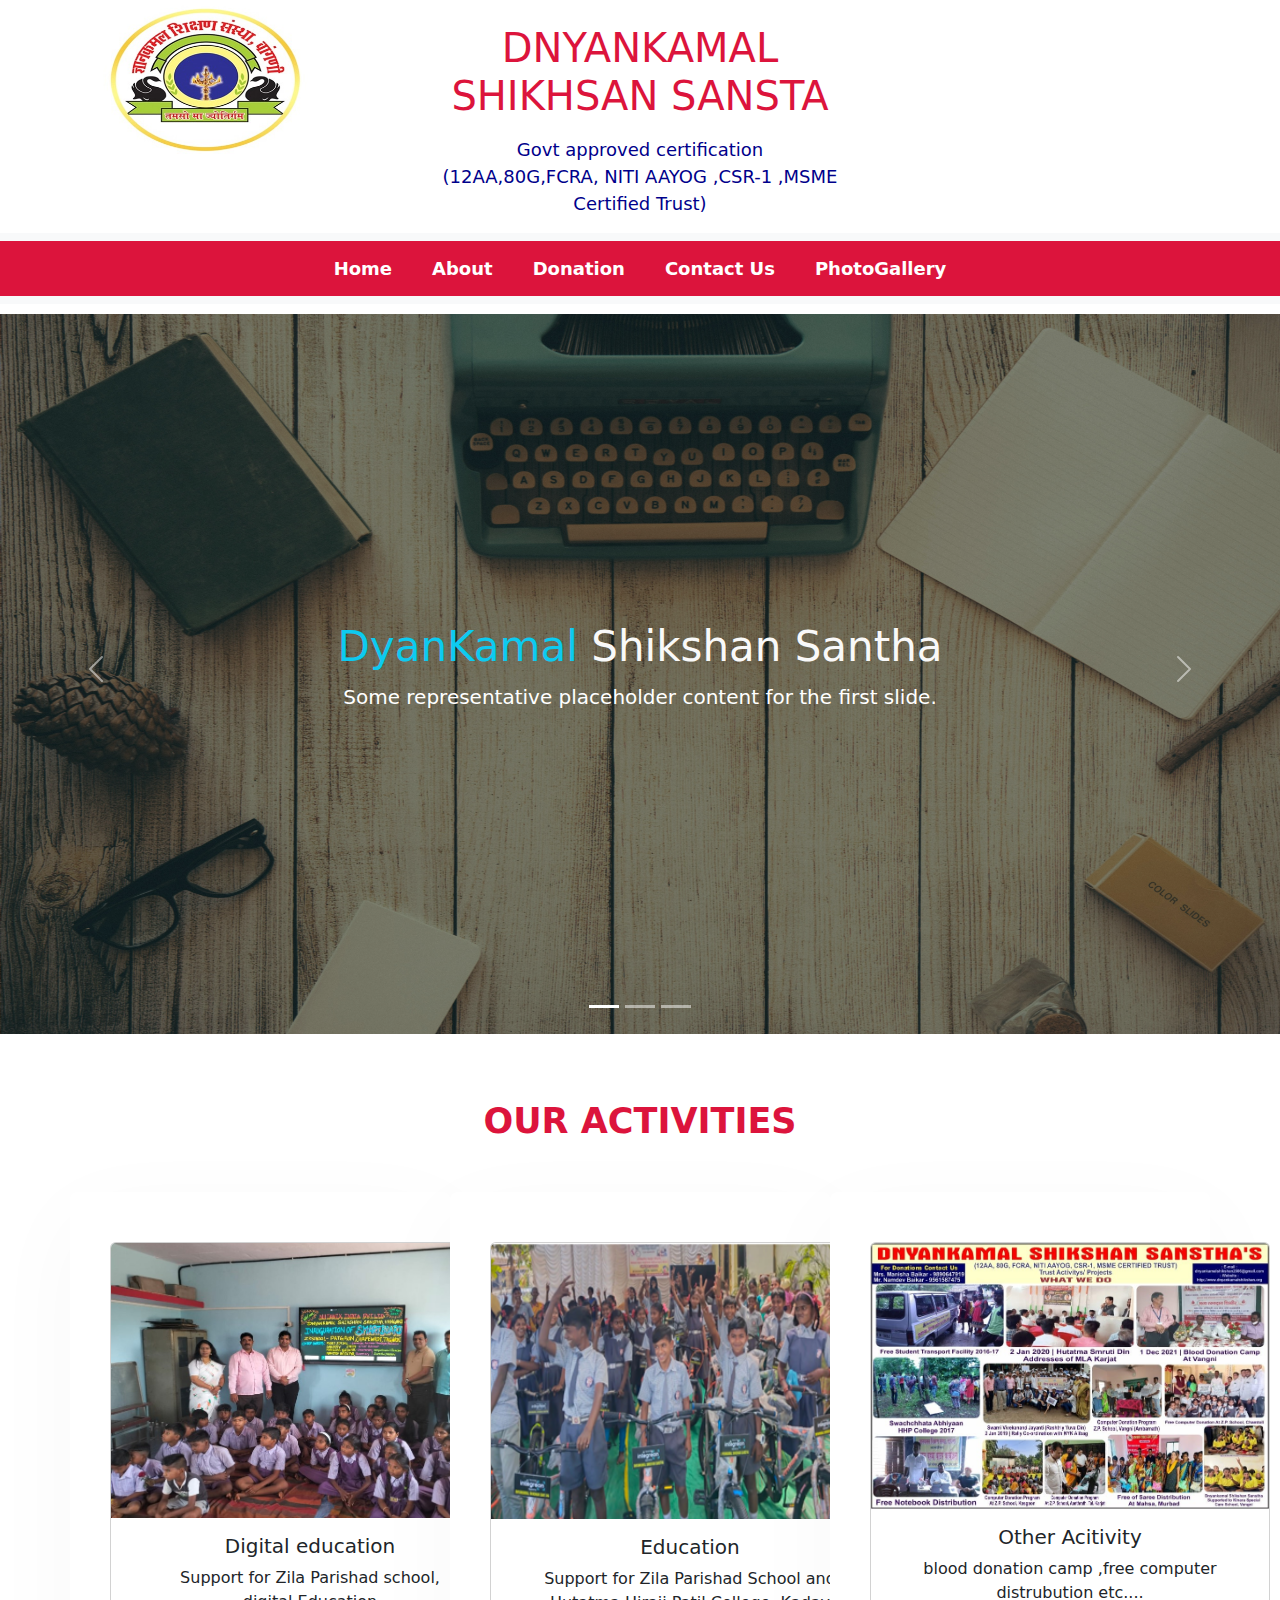
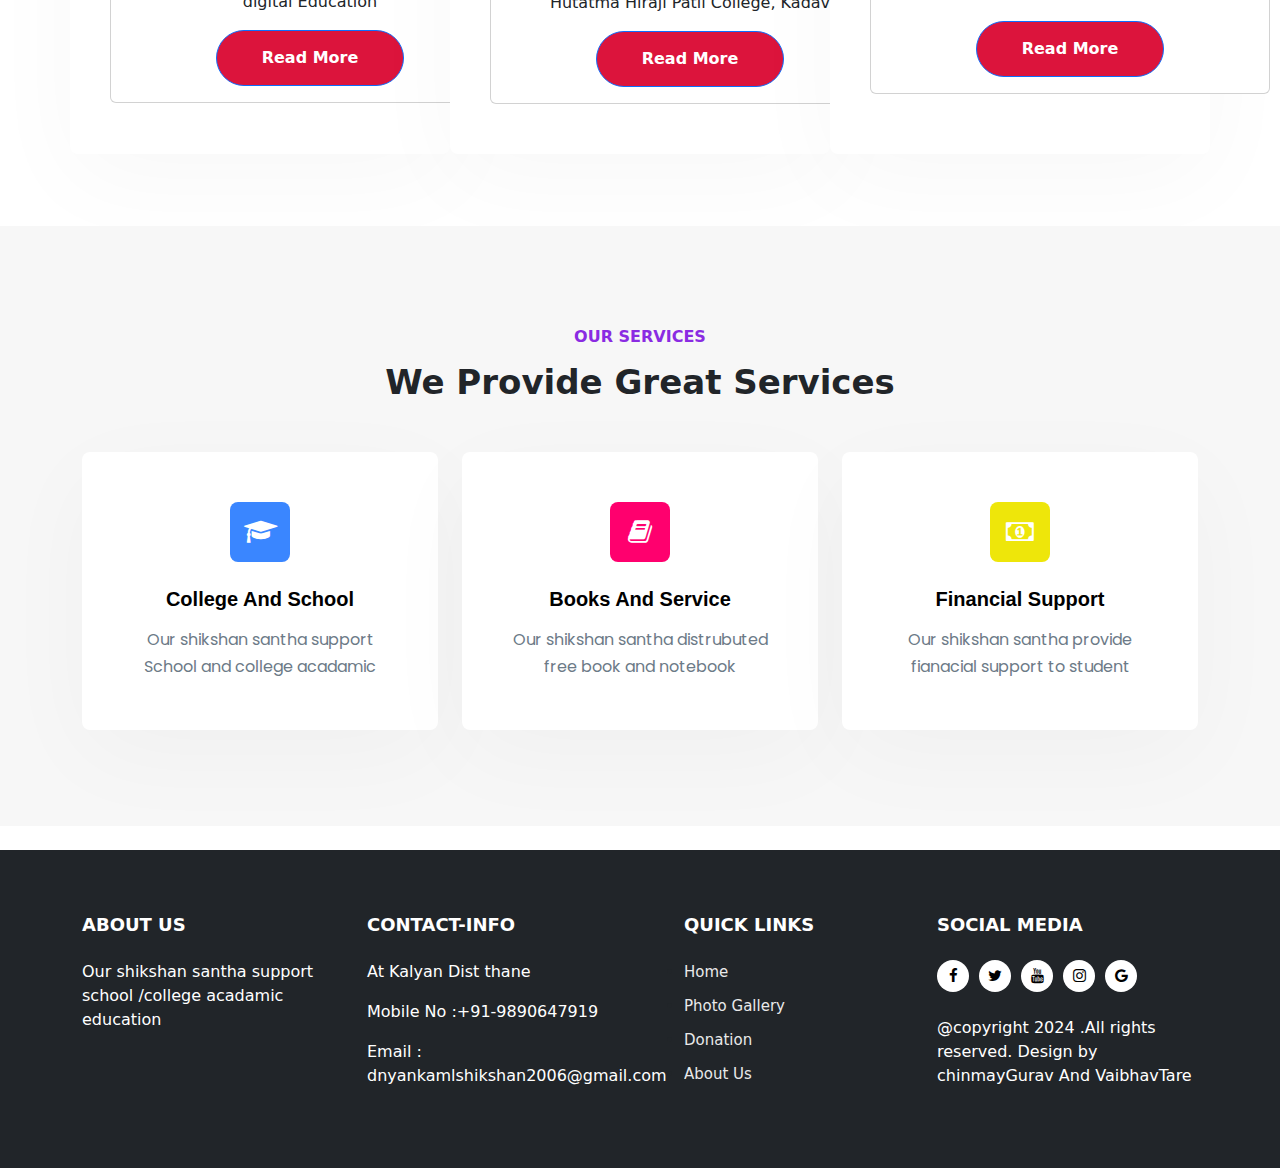
<file: index.html>
<!doctype html>
<html lang="en">

<head>
    <!-- Required meta tags -->
    <meta charset="utf-8">
    <meta name="viewport" content="width=device-width, initial-scale=1">

    <!-- Bootstrap CSS -->
    <!-- <link href="https://cdn.jsdelivr.net/npm/bootstrap@5.0.2/dist/css/bootstrap.min.css" rel="stylesheet"
        integrity="sha384-EVSTQN3/azprG1Anm3QDgpJLIm9Nao0Yz1ztcQTwFspd3yD65VohhpuuCOmLASjC" crossorigin="anonymous"> -->
        <link href="https://cdn.jsdelivr.net/npm/bootstrap@5.3.3/dist/css/bootstrap.min.css" rel="stylesheet" integrity="sha384-QWTKZyjpPEjISv5WaRU9OFeRpok6YctnYmDr5pNlyT2bRjXh0JMhjY6hW+ALEwIH" crossorigin="anonymous">
        <script src="https://cdn.jsdelivr.net/npm/bootstrap@5.3.3/dist/js/bootstrap.bundle.min.js" integrity="sha384-YvpcrYf0tY3lHB60NNkmXc5s9fDVZLESaAA55NDzOxhy9GkcIdslK1eN7N6jIeHz" crossorigin="anonymous"></script>
    <!-- google font link -->
    <link
        href="https://fonts.googleapis.com/css2?family=Poppins:ital,wght@0,100;0,200;0,300;0,400;0,500;0,600;0,700;0,800;0,900;1,100;1,200;1,300;1,400;1,500;1,600;1,700;1,800;1,900&display=swap"
        rel="stylesheet">

    <!-- custom css -->
    <link rel="stylesheet" href="css/style.css">
    <link rel="stylesheet" href="https://cdnjs.cloudflare.com/ajax/libs/font-awesome/4.7.0/css/font-awesome.min.css">
    <link rel="stylesheet" href="https://cdnjs.cloudflare.com/ajax/libs/font-awesome/4.7.0/css/font-awesome.min.css">
    <title>School website</title>
</head>
<body>
  
    <div class="header">


        <!-- <header class="fixed-top nav-fixed">
            <div class="container">
                <nav class="navbar navbar-expand-lg stroke">
                    <a href="index.html" class="navbar-brand pr-lg-5">
                        <img src="./asset/image/logo1.png" class="img-fluid" alt="">
                        DNYANKAML 
                    </a>
                    <div class="collapse navbar-collapse " id="navbarNav">
                        <ul class="navbar-nav ms-auto">
                          <li class="nav-item">
                            <a class="nav-link active" aria-current="page" href="#">Home</a>
                          </li>
                          <li class="nav-item">
                            <a class="nav-link" href="#">About</a>
                          </li>
                          <li class="nav-item">
                            <a class="nav-link" href="donate.html">Donation</a>
                          </li>
                          <li class="nav-item">
                            <a class="nav-link disabled" href="#" tabindex="-1" aria-disabled="true">PhotoGallery</a>
                          </li>
                        </ul>
                      </div>
                </nav>
            </div>

        </header> -->
        <section>
          <div class="header">
            <!-- <div class="container"> -->
            <div class="row">
              <div class="col-md-4 col-sm-4 col-xl-4 col-lg-4">
                <img src="./asset/image/education logo.jpeg" alt="" height="300" width="200"class=" center img-fluid mt-lg-0 mt-4">

              </div>
              <div class="col-md-8  col-sm-4 col-xl-4 col-lg-4 mt-4 heading-content">
                <h1 class="heading-text">DNYANKAMAL SHIKHSAN SANSTA </h1>
                <p class="mt-3">
                  Govt approved certification <br>
                  (12AA,80G,FCRA, NITI AAYOG ,CSR-1 ,MSME Certified Trust)
              </p>
              </div>
            </div>
            
            <!-- </div> -->
          </div>
        

        </section>

        <nav class="navbar navbar-expand-lg  bg-light">
          <!-- <div class="container-fluid"> -->
            <!-- <a href="index.html" class="navbar-brand pr-lg-5">
              <img src="./asset/image/logo1.png" class="img-fluid" alt="">
              DNYANKAML 
          </a> -->
            <button class="navbar-toggler" type="button" data-bs-toggle="collapse" data-bs-target="#navbarSupportedContent" aria-controls="navbarSupportedContent" aria-expanded="false" aria-label="Toggle navigation">
              <span class="navbar-toggler-icon"></span>
            </button>
            <div class="collapse navbar-collapse " id="navbarNav">
              <ul class="navbar-nav mx-auto">
                <li class="nav-item">
                  <a class="nav-link " aria-current="page" href="#">Home</a>
                </li>
                <li class="nav-item">
                  <a class="nav-link" href="#">About</a>
                </li>
                <li class="nav-item">
                  <a class="nav-link" href="donate.html">Donation</a>
                </li>
                <li class="nav-item">
                  <a class="nav-link" href="donate.html">Contact Us</a>
                </li>
                <li class="nav-item">
                  <a class="nav-link " href="#" tabindex="-1" aria-disabled="true">PhotoGallery</a>
                </li>
              </ul>
            
             
            </div>
          </div>
        </nav>
    </div>

        

        <!-- <section class="banner py-5 " id="banner">
            <div class="midd-w3 py-lg-5 py-md-4 mt-5">
            <div class="container py-lg-2">
                <div class="row">
                    
                <div class="col-lg-6 banner-content align-self pr-lg-5">
                    
                   <h5 class="title-sub mb-2">We support school and acadamic education</h5>
                    <h3>DNYANKAML SHIKHSAN SANSTA </h3>
                    <p class="mt-3">
                        Govt approved certification <br>
                        (12AA,80G,FCRA, NITI AAYOG ,CSR-1 ,MSME Certified Trust)
                    </p>
                    <button type="button" class="btn btn-primary mt-lg-5 mt-4 mr-2">Donate</button> -->
                    <!-- <a class="btn mt-lg-5 mt-4 mr-2" href="donate.html">Donate</a>
                </div>
                <div class="col-lg-6 text-center mt-lg-0 mt-md-05 mt-4 ">
                    <div class="image-block position relative">
                        <img src="./asset/image/education logo.jpeg" alt=""class="img-fluid mt-lg-0 mt-4">

                    </div>

                </div>
                </div>
            </div>  
        </div> -->
        <!-- </section> -->
        <div id="carouselExampleCaptions" class="carousel slide" data-bs-ride="carousel">
          <!-- <div class="container"> -->
            <div class="carousel-indicators">
             
              <button type="button" data-bs-target="#carouselExampleCaptions" data-bs-slide-to="0" class="active" aria-current="true" aria-label="Slide 1"></button>
              <button type="button" data-bs-target="#carouselExampleCaptions" data-bs-slide-to="1" aria-label="Slide 2"></button>
              <button type="button" data-bs-target="#carouselExampleCaptions" data-bs-slide-to="2" aria-label="Slide 3"></button>
            </div>
            <div class="carousel-inner">
              <div class="carousel-item active">
                <img class="h-100 w-100" src="./asset/image/slider1.jpg" class="d-block w-100" alt="...">
                <div class="carousel-caption  d-block">
                  <h5><span>DyanKamal</span> Shikshan Santha</h5>
                  <p>Some representative placeholder content for the first slide.</p>
                </div>
              </div>
              <div class="carousel-item">
                <img class="h-100 w-100" src="./asset/image/slider2.jpg" class="d-block w-100" alt="...">
                <div class="carousel-caption  d-block">
                  <h5><span>DyanKamal</span> Shikshan Santha</h5>
                  <p>Some representative placeholder content for the second slide.</p>
                </div>
              </div>
              <div class="carousel-item">
                <img class="h-100 w-100" src="./asset/image/slider3.jpg" class="d-block w-100" alt="...">
                <div class="carousel-caption  d-block">
                  <h5><span>DyanKamal</span> Shikshan Santha</h5>
                  <p>Some representative placeholder content for the third slide.</p>
                </div>
              </div>
            </div>
            <button class="carousel-control-prev" type="button" data-bs-target="#carouselExampleCaptions" data-bs-slide="prev">
              <span class="carousel-control-prev-icon" aria-hidden="true"></span>
              <span class="visually-hidden">Previous</span>
            </button>
            <button class="carousel-control-next" type="button" data-bs-target="#carouselExampleCaptions" data-bs-slide="next">
              <span class="carousel-control-next-icon" aria-hidden="true"></span>
              <span class="visually-hidden">Next</span>
            </button>
          <!-- </div> -->
          </div>
    

        <Section class="Acitivity py-5" id="Aboutus">
            <div class="container py-lg-4">
                <div class="title-content text-center">
                    <h2 class="title-sub2 text-center">Our Activities</h2>
                </div>
                <div>
                <div class="row mt-lg-5 mt-4 justify-content-center">
                 

                    
                    <div class="col-lg-4 col-md-6 card-feature">
                        <div class="card" style="width: 25rem;">
                            <img src="./asset/image/acitivity3.jpg" class="card-img-top" alt="...">
                            <div class="card-body">
                              <h5 class="card-title">Digital education</h5>
                              <p class="card-text">Support for Zila Parishad school, <br>digital Education</p>
                              <a href="acivity1.html" class="btn btn-primary">Read More</a>
                            </div>
                          </div>
                        </div>
                        <div class="col-lg-4 col-md-6 mr-4  card-feature">
                            <div class="card" style="width: 25rem;">
                                <img src="./asset/image/card2.png" width="398px" height="276px"   class="card-img-top" alt="...">
                                <div class="card-body">
                                  <h5 class="card-title">Education</h5>
                                  <p class="card-text">Support for Zila Parishad School and Hutatma Hiraji Patil College, Kadav</p>
                                  <a href="#" class="btn btn-primary">Read More</a>
                                </div>
                              </div>
                            </div>
                                <div class="col-lg-4 col-md-6 card-feature">
                                    <div class="card" style="width: 25rem;">
                                        <img src="./asset/image/card3.jpeg" class="card-img-top" alt="...">
                                        <div class="card-body">
                                        <h5 class="card-title">Other Acitivity </h5>
                                        <p class="card-text">blood donation camp ,free computer distrubution etc....</p>
                                        <a href="#" class="btn btn-primary">Read More</a>
                                        </div>
                                    </div>
                                    </div>

                    </div>

                </div>

            </div>
            </div>

        </Section>

        <section class="services py-5 " id="service">
            <div class="container py-lg-5 py-md-5 py-2">
                    <div class="title-content text-center">
                        <h6 class="title-sub text-center">Our Services</h6>
                        <h3 class="title-services mb-sm-5 mb-4 pb-sm-0 pb-2 text-center ">We Provide Great services</h3>
                    </div>
                    <div class="grid-area row">
                        <div class="col-lg-4 col-md-6 grids-feature">
                            <div class="area-blue icon-blue">
                              <span class="fa fa-graduation-cap"></span>
                              <h4 class="title-head">college and School</h4>
                              <p class="service-box">Our shikshan santha support<br> School and college acadamic </p>
                            </div>
                            

                        </div>
                        <div class="col-lg-4 col-md-6 grids-feature">
                            <div class="area-pink icon-pink">
                              <span class="fa fa-book"></span>
                              <h4 class="title-head">Books and service </h4>
                              <p class="service-box">Our shikshan santha distrubuted free book and notebook </p>
                            </div>
                            

                        </div>
                        <div class="col-lg-4 col-md-6 grids-feature">
                            <div class="area-yellow icon-yellow">
                              <span class="fa fa-money"></span>
                              <h4 class="title-head">Financial Support </h4>
                              <p class="service-box">Our shikshan santha provide fianacial support to student </p>
                            </div>
                            

                        </div>
                    </div>

            </div>

        </section>
        <footer class="footer-1 mt-4 py-3">
            <div class="container py-md-5 py-4">
              <div class="row sub-column">
                <div class="col-lg-3 col-sm-6 sub-one-left ">
                  <h6 class="footer-title"  >About us </h6>
                  <p>  Our shikshan santha support school /college acadamic education <p>
               <!-- <div class="column-2"
                <ul class="social">
                  <li><a href=""><span class="fa fa-facebook-f"></span></a></li>
                  <li><a href=""><span class="fa fa-twitter"></span></a></li>
                  <li><a href=""><span class="fa fa-youtube"></span></a></li> 
                  <li><a href=""><span class="fa fa-instagram"></span></a></li> 
                  <li><a href=""><span class="fa fa-google"></span></a></li> 
                </ul>
               </div> -->
              
                </div>
                <div class="col-lg-3 col-sm-6 sub-two-right pl-lg-5 mt-sm-0 mt-4 pt-sm-0 pt-3 ">
                  <h6 class="footer-title">Contact-info</h6>
                  <p>At Kalyan Dist thane </p>
                  <p>Mobile No :+91-9890647919</p>
                  <p>Email : dnyankamlshikshan2006@gmail.com</p>
                </div>
                <div class="col-lg-3 col-sm-6 sub-two-right pl-lg-5 mt-sm-0 mt-4 pt-sm-0 pt-3 footer-list">
                  <ul>
                  <h6 class="footer-title">Quick links </h6>
                  <li><a href="" class="footer-link">Home </a></li>
                  <li><a href=""class="footer-link">Photo Gallery </a></li>
                  <li><a href=""class="footer-link">Donation</a></li>
                  <li><a href=""class="footer-link">About Us</a></li>
                  
                  </ul>
                </div>
                <div class="col-lg-3 col-sm-6 sub-two-right pl-lg-4 mt-lg-0 mt-4">
                  <h6 class="footer-title">Social Media </h6>
                  <div class="media">
                  
                    <a href=""><span class="fa fa-facebook-f"></span></a>
                    <a href=""><span class="fa fa-twitter"></span></a>
                    <a href=""><span class="fa fa-youtube"></span></a> 
                    <a href=""><span class="fa fa-instagram"></span></a>
                    <a href=""><span class="fa fa-google"></span></a>
                  
                  </div>
                  <p class="mt-4">@copyright 2024 .All rights reserved. Design by chinmayGurav And VaibhavTare </p>
                </div>
              </div>
    
            </div>
    
          </footer>
</body>
</file>
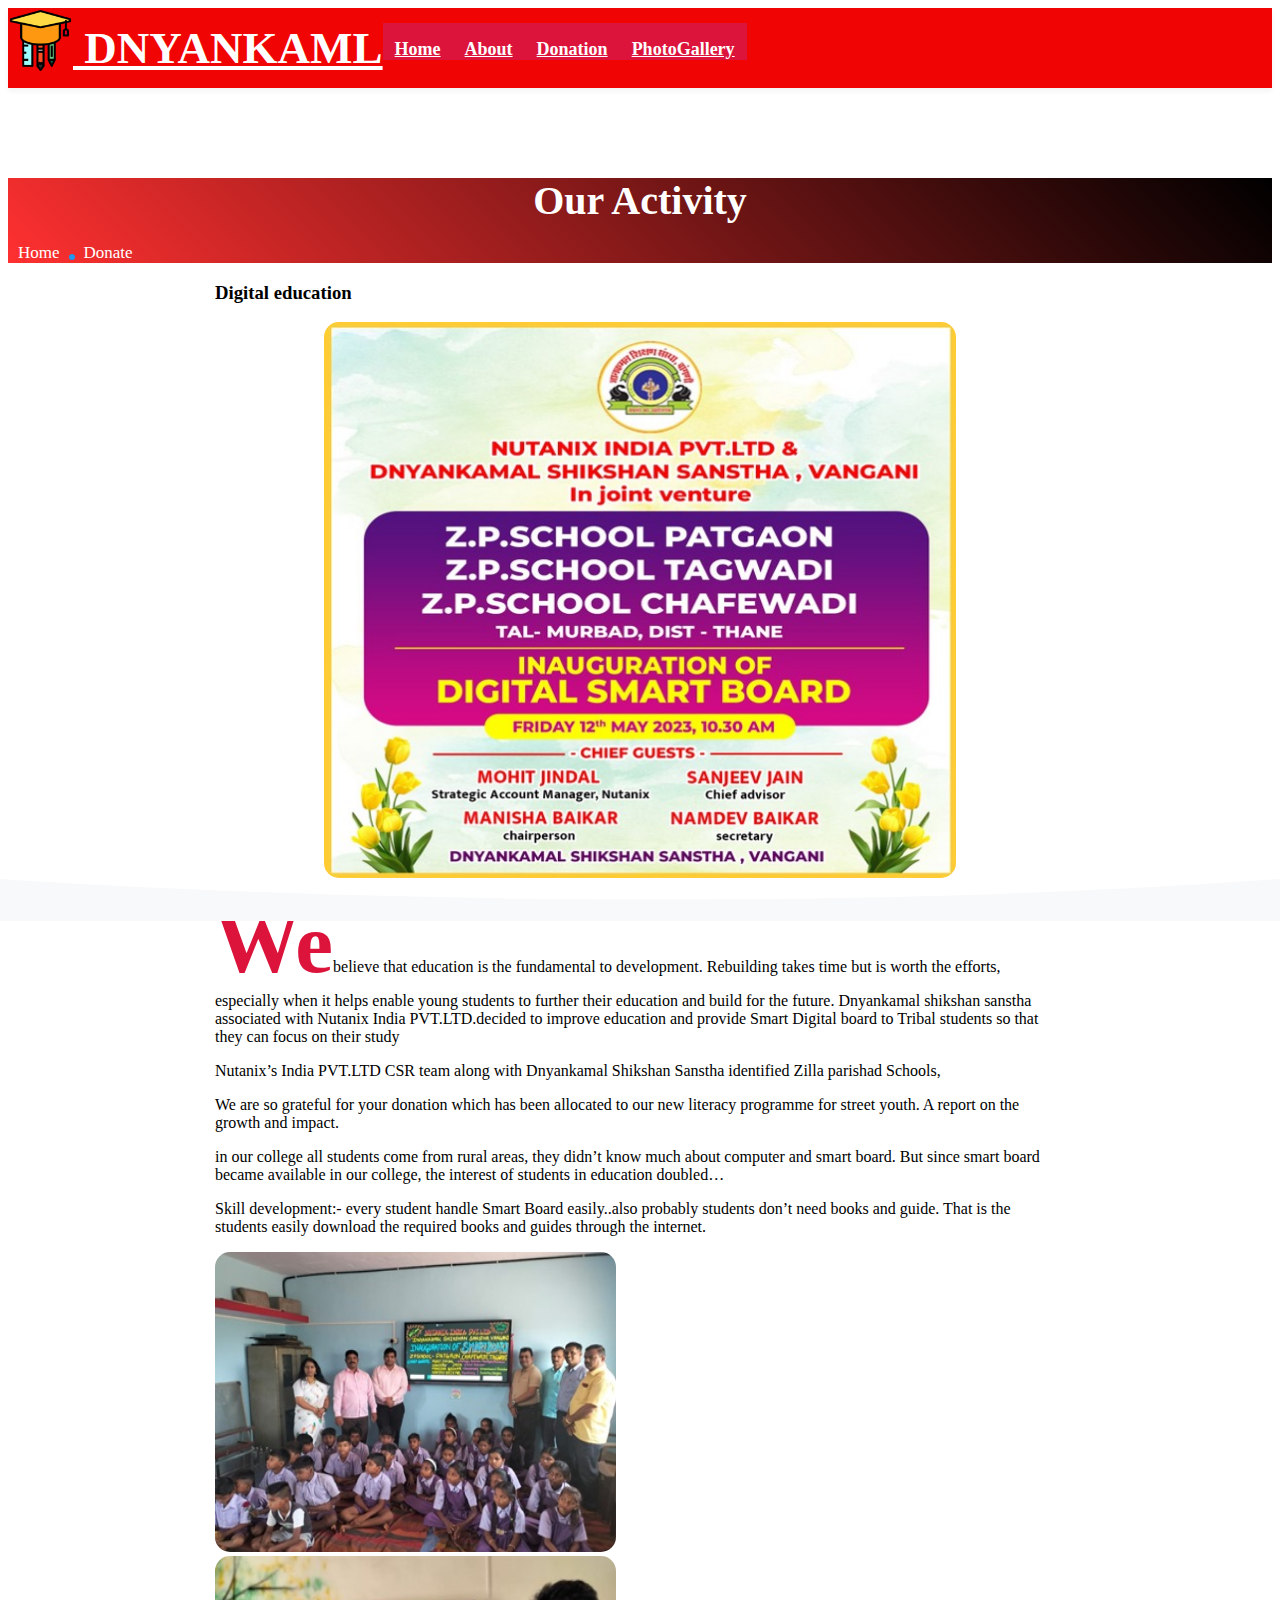
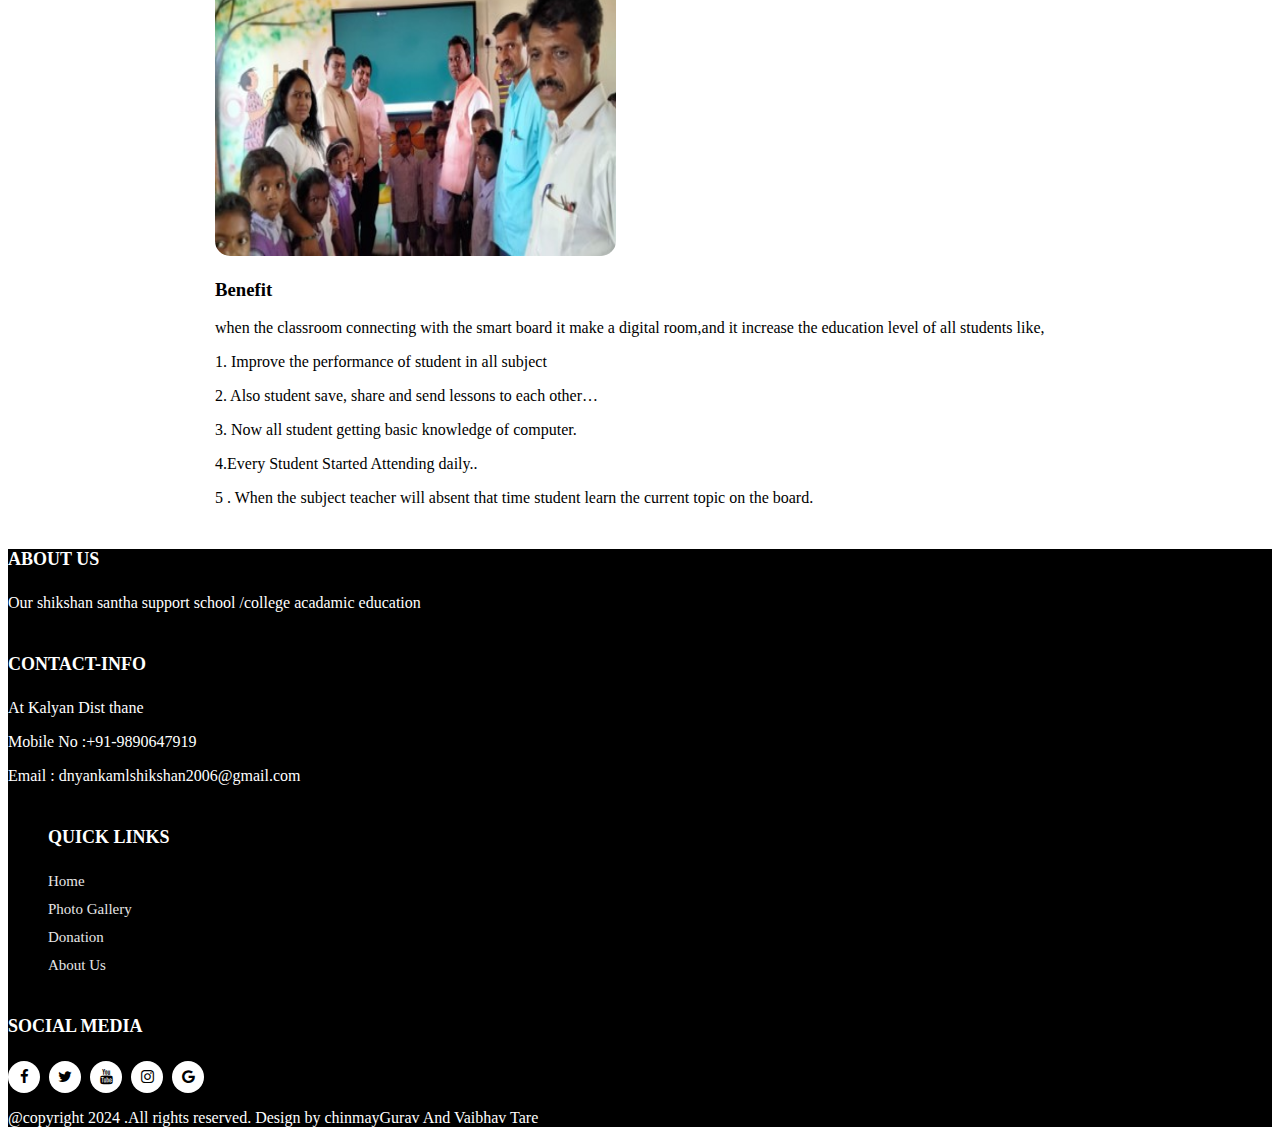
<file: acivity1.html>
<!doctype html>
<html lang="en">

<head>
    <!-- Required meta tags -->
    <meta charset="utf-8">
    <meta name="viewport" content="width=device-width, initial-scale=1">

    <!-- Bootstrap CSS -->
    <link href="https://cdn.jsdelivr.net/npm/bootstrap@5.0.2/dist/css/bootstrap.min.css" rel="stylesheet"
        integrity="sha384-EVSTQN3/azprG1Anm3QDgpJLIm9Nao0Yz1ztcQTwFspd3yD65VohhpuuCOmLASjC" crossorigin="anonymous">

    <!-- google font link -->
    <link
        href="https://fonts.googleapis.com/css2?family=Poppins:ital,wght@0,100;0,200;0,300;0,400;0,500;0,600;0,700;0,800;0,900;1,100;1,200;1,300;1,400;1,500;1,600;1,700;1,800;1,900&display=swap"
        rel="stylesheet">

    <!-- custom css -->
    <link rel="stylesheet" href="css/style.css">
    <link rel="stylesheet" href="https://cdnjs.cloudflare.com/ajax/libs/font-awesome/4.7.0/css/font-awesome.min.css">
    <link rel="stylesheet" href="https://cdnjs.cloudflare.com/ajax/libs/font-awesome/4.7.0/css/font-awesome.min.css">
    <title>School website</title>
</head>
<body>
  <div class="header">
    <header class="fixed-top nav-fixed">
        <div class="container">
            <nav class="navbar navbar-expand-lg stroke">
                <a href="index.html" class="navbar-brand pr-lg-5">
                    <img src="./asset/image/logo1.png" class="img-fluid" alt="">
                    DNYANKAML 
                </a>
                <div class="collapse navbar-collapse " id="navbarNav">
                    <ul class="navbar-nav ms-auto">
                      <li class="nav-item">
                        <a class="nav-link active" aria-current="page" href="index.html">Home</a>
                      </li>
                      <li class="nav-item">
                        <a class="nav-link" href="#">About</a>
                      </li>
                      <li class="nav-item">
                        <a class="nav-link" href="donate.html">Donation</a>
                      </li>
                      <li class="nav-item">
                        <a class="nav-link disabled" href="#" tabindex="-1" aria-disabled="true">PhotoGallery</a>
                      </li>
                    </ul>
                  </div>
            </nav>
        </div>

    </header>
  </div>
    <div class="inner-banner">
    <section class="donatepage py-5">
      <div class="container py-lg-5 py-md-3 text-center">
        <h4 class="donate-title">Our Activity</h4>
        <ul>
          <li><a href="index.html">Home</a></li>
          <li><a href="donate.html">Donate  </a></li>
        </ul>


      </div>
      </div>
      <div class="position-relative">
        <div class="shape overflow-hidden">
          <svg viewBox="0 0 2880 48" fill="none" xmlns="http://www.w3.org/2000/svg">
            <path d="M0 48H1437.5H2880V0H2160C1442.5 52 720 0 720 0H0V48Z" fill="currentColor"></path>
        </svg>

          
        </div>
      </div>

    </section>
    <div class="py-md-5 pt-5 pb-4 singleblock1">
        <div class="container mt-md-3">
            <h3 class="blog-desc-big">Digital education</h3>
        </div>
    </div>
    <section class="blog-post ">
        <div class="blog-content pb-5">
            <div class="container pb-lg-4">
                <div class="single-post-image">
                    <div class="post-content">
                        <img src="/asset/image/blogpost1.jpg" class="radius-image-full img-fluid mb-5"alt="">
                    </div>
                </div>
                <div class="single-post-content">
                    <p class="alphabate mb-4 ">
                        <span class="big-letter">We</span>believe that education is the fundamental to development.
                          Rebuilding takes time but is worth the efforts, especially when it helps enable young
                           students to further their education and build for the future. Dnyankamal shikshan sanstha associated with Nutanix  India PVT.LTD.decided to  improve education and provide Smart Digital board to Tribal students so that they can focus on their study
                    </p>
                    <p>Nutanix’s India PVT.LTD CSR team along with Dnyankamal Shikshan Sanstha  identified Zilla parishad  Schools, 
                    </p>
                    <p>We are so grateful for your donation which has been allocated to our new literacy programme for street youth. A report on the growth and impact.
                    </p>
                    <p>in our college all students come from rural areas, they didn’t know much about computer and smart board. But since smart board became available in our college, the interest of students in education doubled…

                    </p>
                    <p>Skill development:- every student handle Smart Board easily..also probably students  don’t need books and guide. That is the students easily download the required books and guides through the internet. 
                    </p>
                    <div class="post-image mb-5 row pt-5">
                        <div class="col-sm-6">
                            <img src="./asset/image/post1.jpg" alt="" height="300px" width="401px" class="img-fluid radius-image">
                        </div>
                       <div class="col-sm-6 mt-sm-0 mt-3">
                        <img src="./asset/image/post3.jpg" alt="" height="300px" width="401px" class="img-fluid radius-image">

                       </div>
                       <h3 class="blog-desc-big">Benefit</h3>
                       <P>when the classroom connecting with the smart board it make a digital room,and it increase the education level of all students like,</P>
                       <p> 1. Improve the  performance of student in all subject</p>
                      <p> 2. Also student save, share and send lessons to each other…</p> 
                     <p>3. Now all student getting basic knowledge of computer.</p>   
                       <p>4.Every Student Started Attending daily..</p> 
                       <p>5 . When the subject teacher will absent that time student learn the current topic on the board.</p> 
                        

                    </div>
                </div>
            </div>

        </div>

    </section>
    <footer class="footer-1 mt-4 py-3">
      <div class="container py-md-5 py-4">
        <div class="row sub-column">
          <div class="col-lg-4 col-sm-6 sub-one-left ">
            <h6 class="footer-title"  >About us </h6>
            <p>  Our shikshan santha support school /college acadamic education <p>
         <!-- <div class="column-2"
          <ul class="social">
            <li><a href=""><span class="fa fa-facebook-f"></span></a></li>
            <li><a href=""><span class="fa fa-twitter"></span></a></li>
            <li><a href=""><span class="fa fa-youtube"></span></a></li> 
            <li><a href=""><span class="fa fa-instagram"></span></a></li> 
            <li><a href=""><span class="fa fa-google"></span></a></li> 
          </ul>
         </div> -->
        
          </div>
          <div class="col-lg-3 col-sm-6 sub-two-right pl-lg-5 mt-sm-0 mt-4 pt-sm-0 pt-3 ">
            <h6 class="footer-title">Contact-info</h6>
            <p>At Kalyan Dist thane </p>
            <p>Mobile No :+91-9890647919</p>
            <p>Email : dnyankamlshikshan2006@gmail.com</p>
          </div>
          <div class="col-lg-2 col-sm-6 sub-two-right mt-lg-0 mt-4 footer-list">
            <ul>
            <h6 class="footer-title">Quick links </h6>
            <li><a href="" class="footer-link">Home </a></li>
            <li><a href=""class="footer-link">Photo Gallery </a></li>
            <li><a href=""class="footer-link">Donation</a></li>
            <li><a href=""class="footer-link">About Us</a></li>
            
            </ul>
          </div>
          <div class="col-lg-3 col-sm-6 sub-two-right pl-lg-4 mt-lg-0 mt-4">
            <h6 class="footer-title">Social Media </h6>
            <div class="media">
            
              <a href=""><span class="fa fa-facebook-f"></span></a>
              <a href=""><span class="fa fa-twitter"></span></a>
              <a href=""><span class="fa fa-youtube"></span></a> 
              <a href=""><span class="fa fa-instagram"></span></a>
              <a href=""><span class="fa fa-google"></span></a>
            
            </div>
            <p class="mt-4">@copyright 2024 .All rights reserved. Design by chinmayGurav And Vaibhav Tare </p>
          </div>
        </div>

      </div>

    </footer>

</body>
</file>
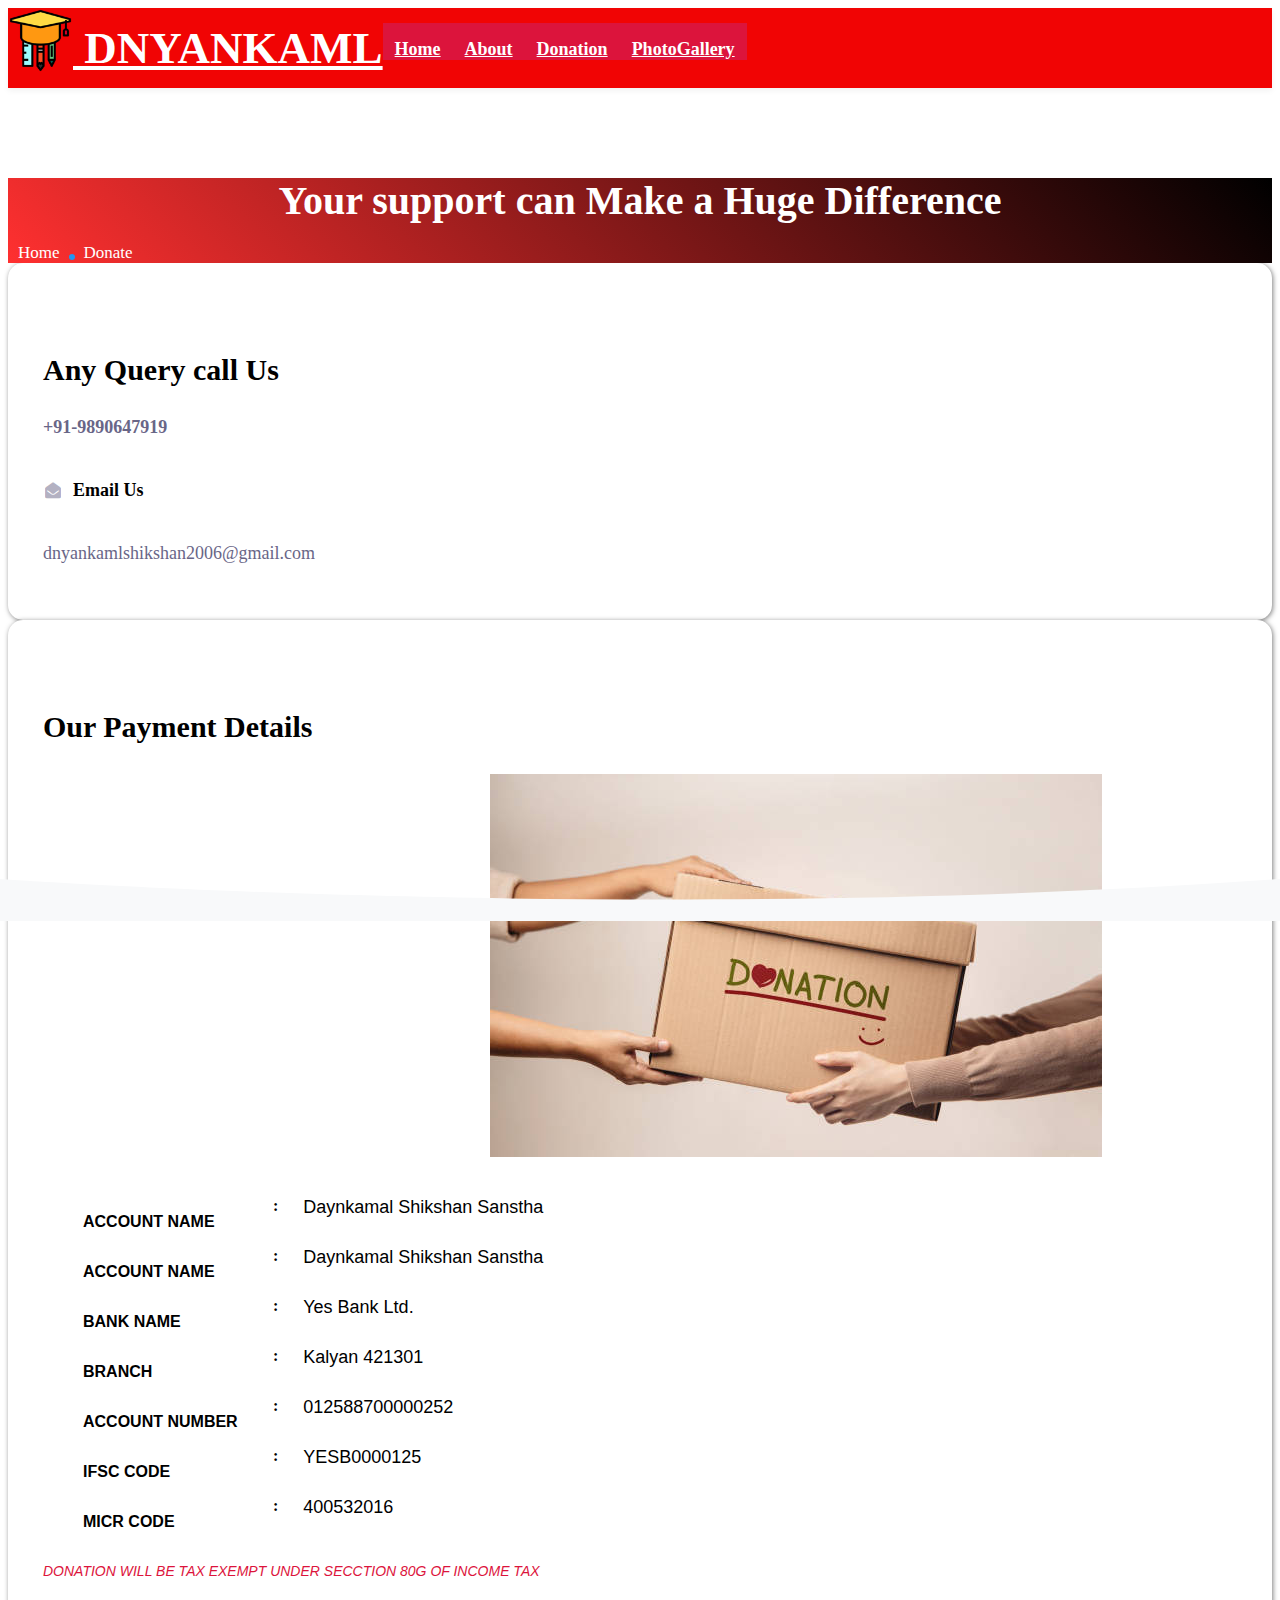
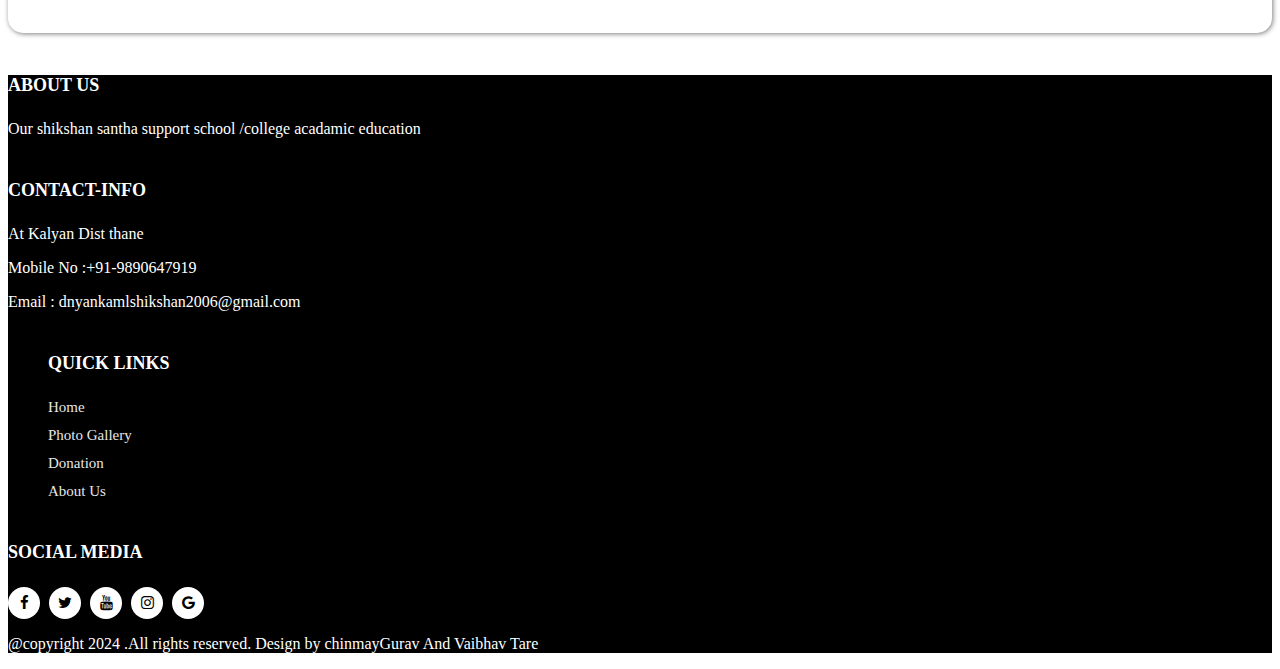
<file: donate.html>
<!doctype html>
<html lang="en">

<head>
    <!-- Required meta tags -->
    <meta charset="utf-8">
    <meta name="viewport" content="width=device-width, initial-scale=1">

    <!-- Bootstrap CSS -->
    <link href="https://cdn.jsdelivr.net/npm/bootstrap@5.0.2/dist/css/bootstrap.min.css" rel="stylesheet"
        integrity="sha384-EVSTQN3/azprG1Anm3QDgpJLIm9Nao0Yz1ztcQTwFspd3yD65VohhpuuCOmLASjC" crossorigin="anonymous">

    <!-- google font link -->
    <link
        href="https://fonts.googleapis.com/css2?family=Poppins:ital,wght@0,100;0,200;0,300;0,400;0,500;0,600;0,700;0,800;0,900;1,100;1,200;1,300;1,400;1,500;1,600;1,700;1,800;1,900&display=swap"
        rel="stylesheet">

    <!-- custom css -->
    <link rel="stylesheet" href="css/style.css">
    <link rel="stylesheet" href="https://cdnjs.cloudflare.com/ajax/libs/font-awesome/4.7.0/css/font-awesome.min.css">
    <link rel="stylesheet" href="https://cdnjs.cloudflare.com/ajax/libs/font-awesome/4.7.0/css/font-awesome.min.css">
    <title>School website</title>
</head>
<body>
  <div class="header">
    <header class="fixed-top nav-fixed">
        <div class="container">
            <nav class="navbar navbar-expand-lg stroke">
                <a href="index.html" class="navbar-brand pr-lg-5">
                    <img src="./asset/image/logo1.png" class="img-fluid" alt="">
                    DNYANKAML 
                </a>
                <div class="collapse navbar-collapse " id="navbarNav">
                    <ul class="navbar-nav ms-auto">
                      <li class="nav-item">
                        <a class="nav-link active" aria-current="page" href="index.html">Home</a>
                      </li>
                      <li class="nav-item">
                        <a class="nav-link" href="#">About</a>
                      </li>
                      <li class="nav-item">
                        <a class="nav-link" href="donate.html">Donation</a>
                      </li>
                      <li class="nav-item">
                        <a class="nav-link disabled" href="#" tabindex="-1" aria-disabled="true">PhotoGallery</a>
                      </li>
                    </ul>
                  </div>
            </nav>
        </div>

    </header>
  </div>
    <div class="inner-banner">
    <section class="donatepage py-5">
      <div class="container py-lg-5 py-md-3 text-center">
        <h4 class="donate-title">Your support can Make a Huge Difference</h4>
        <ul>
          <li><a href="index.html">Home</a></li>
          <li>Donate</li>
        </ul>


      </div>
      </div>
      <div class="position-relative">
        <div class="shape overflow-hidden">
          <svg viewBox="0 0 2880 48" fill="none" xmlns="http://www.w3.org/2000/svg">
            <path d="M0 48H1437.5H2880V0H2160C1442.5 52 720 0 720 0H0V48Z" fill="currentColor"></path>
        </svg>

          
        </div>
      </div>

    </section>
    <section class="donatemain py-5" id="donatemain">
      <div class="container py-lg-5 py-md-4">
          <div class="row">
            <div class="col-lg-4">
              <div class="donate-details mt-0">
                <h5>Any Query call Us</h5>
                <p class="phone"><a href="">+91-9890647919</a></p>
                <!-- <p class="phone">956158747</p> -->
                <h6 class="mt-4 mb-2">
                  <span class="fa fa-envelope-open"></span>Email Us

                </h6>
                <p><a href="">dnyankamlshikshan2006@gmail.com</a></p>
                
              </div>
            </div>
            <div class="col-lg-8 mt-lg-0 mt-4">
              <div class="donate-details mt-0">
                <h5 class="mb-3"> Our Payment Details</h5>
                <div class="barcode-detail">
                  <img src="./asset/image/donation.jpg" alt="" class="mt-4 img-fluid">
                </div>
                <ul class="bank-details">
                  <li>
                    <p class="bank"> Account Name </p>
                    <b>:</b>
                    <span class="details">Daynkamal shikshan Sanstha </span>
                  </li>
                  <li>
                    <p class="bank"> Account Name </p>
                    <b>:</b>
                    <span class="details">Daynkamal shikshan Sanstha </span>
                  </li>
                  <li>
                    <p class="bank"> Bank Name </p>
                    <b>:</b>
                    <span class="details">Yes Bank Ltd. </span>
                  </li>
                  <li>
                    <p class="bank"> Branch </p>
                    <b>:</b>
                    <span class="details">Kalyan 421301 </span>
                  </li>
                  <li>
                    <p class="bank"> Account Number </p>
                    <b>:</b>
                    <span class="details">012588700000252 </span>
                  </li>
                  <li>
                    <p class="bank"> IFSC Code </p>
                    <b>:</b>
                    <span class="details">YESB0000125 </span>
                  </li>
                  <li>
                    <p class="bank"> MICR Code </p>
                    <b>:</b>
                    <span class="details">400532016 </span>
                  </li>

                </ul>
                <p class="note mb-3 mt-2">
                Donation will be tax exempt under secction 80G  of income tax
                </p>
              </div>

            </div>
          </div>

      </div>


    </section>
    <footer class="footer-1 mt-4 py-3">
      <div class="container py-md-5 py-4">
        <div class="row sub-column">
          <div class="col-lg-4 col-sm-6 sub-one-left ">
            <h6 class="footer-title"  >About us </h6>
            <p>  Our shikshan santha support school /college acadamic education <p>
         <!-- <div class="column-2"
          <ul class="social">
            <li><a href=""><span class="fa fa-facebook-f"></span></a></li>
            <li><a href=""><span class="fa fa-twitter"></span></a></li>
            <li><a href=""><span class="fa fa-youtube"></span></a></li> 
            <li><a href=""><span class="fa fa-instagram"></span></a></li> 
            <li><a href=""><span class="fa fa-google"></span></a></li> 
          </ul>
         </div> -->
        
          </div>
          <div class="col-lg-3 col-sm-6 sub-two-right pl-lg-5 mt-sm-0 mt-4 pt-sm-0 pt-3 ">
            <h6 class="footer-title">Contact-info</h6>
            <p>At Kalyan Dist thane </p>
            <p>Mobile No :+91-9890647919</p>
            <p>Email : dnyankamlshikshan2006@gmail.com</p>
          </div>
          <div class="col-lg-2 col-sm-6 sub-two-right mt-lg-0 mt-4 footer-list">
            <ul>
            <h6 class="footer-title">Quick links </h6>
            <li><a href="" class="footer-link">Home </a></li>
            <li><a href=""class="footer-link">Photo Gallery </a></li>
            <li><a href=""class="footer-link">Donation</a></li>
            <li><a href=""class="footer-link">About Us</a></li>
            
            </ul>
          </div>
          <div class="col-lg-3 col-sm-6 sub-two-right pl-lg-4 mt-lg-0 mt-4">
            <h6 class="footer-title">Social Media </h6>
            <div class="media">
            
              <a href=""><span class="fa fa-facebook-f"></span></a>
              <a href=""><span class="fa fa-twitter"></span></a>
              <a href=""><span class="fa fa-youtube"></span></a> 
              <a href=""><span class="fa fa-instagram"></span></a>
              <a href=""><span class="fa fa-google"></span></a>
            
            </div>
            <p class="mt-4">@copyright 2024 .All rights reserved. Design by chinmayGurav And Vaibhav Tare </p>
          </div>
        </div>

      </div>

    </footer>

</body>
</file>
<file: css/style.css>
.navbar{
    position: relative;
    display: flex;
    align-items: center;
}
.nav-fixed{
    padding: 0;
    background-color:rgb(241, 4, 4);
    height:80px;
    border-bottom: none;
    box-shadow: 0 3px 6px 0 rgba(0,0,0, 0.05);
}
.navbar-brand{
    display: inline-block;
    line-height:inherit;
    white-space: nowrap;
    color: white;
    margin: 0;
    padding: 0;
    font-size: 45px;
    font-weight: 700;
}

.navbar-brand img{
    max-width: 140px;
    transition: all 0.5s ease;

}
 a.navbar-brand img{
    display: inline-block;
    height :65px;
    vertical-align: sub;
}
 .navbar-nav{
    display: flex;
    padding-left:0;
    margin-bottom: 0;
    list-style: none;
 }
 .navbar-nav .nav-item
 {
    padding: 0 12px;
    transition: all 05s ease;
    position:relative;
 }

  .nav-link{
   color:#ffffff;
    text-transform: capitalize;
    transition: all 0.5s ease;
    padding: 14px 0;
    font-size: 18px;
    font-weight: 600;
    position: relative;

 }


 /* banner section  */
 .title-sub
 {
    font-size: 16px;
    font-weight: 700;
    text-transform: uppercase;
    line-height: 30px;
    color: blueviolet;
    display:inline-block;
    position: relative;
    
}
.title-sub2
{
   font-size: 35px;
   font-weight: 700;
   text-transform: uppercase;
   line-height: 30px;
   color: crimson;
   display:inline-block;
   position: relative;
   
}
.banner h3{
    font-size: 38px;
    line-height: 50px;
    font-weight: 700;
    text-transform: capitalize;
}
.banner p{
   margin: 0;
   padding: 0;
   font-size: 16px;
   line-height: 27px;
   color:lightslategrey;
   font-family: 'Segoe UI', Tahoma, Geneva, Verdana, sans-serif;
}
.banner-content {
    padding: 20px;
  
}
.card-feature{
    padding: 50px 40px;
    position: relative;
    z-index:1;
    border-radius: 8px;
    box-shadow: 0 25px 98px 0 rgba(0,0,0, 0.03);
    background-color: #fff;
    text-align: center;

}
.activity
{
    background: #f7f7f7;
    position: relative;
    z-index: 1
}

.btn{
    background-color:crimson;
    padding: 12px 45px;
    font-size: 16px;
    line-height:30px;
    font-weight: 600;
    transition: 0.3s;
    border-radius: 35px;
    color: white;
}


/* services */
.services{
    background: #f7f7f7;
    position: relative;
    z-index:1;
}
.title-services{
    font-size: 34px;
    line-height: 44px;
    font-weight: 700;
    text-transform: capitalize;
}
.area-blue{
    padding: 50px 40px;
    position: relative;
    z-index:1;
    border-radius: 8px;
    box-shadow: 0 25px 98px 0 rgba(0,0,0, 0.03);
    background-color: #fff;
    text-align: center;
}
.area-blue .fa{
    background-color:#3a86ff;
    width: 60px;
    background-color: #3a86ff;
    color: white;
    font-size: 26px;
    height: 60px;
    border-radius: 8px;
    line-height: 60px;
}
.title-head{
    margin-top: 25px;
    display: block;
    color: black;
    font-weight: 700;
    line-height: 1.2;
    margin-bottom: 15px;
    font-size: 20px;
    text-transform: capitalize;
    font-family: 'Lucida Sans', 'Lucida Sans Regular', 'Lucida Grande', 'Lucida Sans Unicode', Geneva, Verdana, sans-serif;
}
.service-box {
    margin: 0;
    padding: 0;
    font-size: 16px;
    line-height: 27px;
    color: #6c7a87;
    font-family: 'Poppins', sans-serif;
}
.area-pink{
    padding: 50px 40px;
    position: relative;
    z-index:1;
    border-radius: 8px;
    box-shadow: 0 25px 98px 0 rgba(0,0,0, 0.03);
    background-color: #fff;
    text-align: center;
}
.area-pink .fa{
    background-color:#ff006e;
    width: 60px;
    color: white;
    font-size: 26px;
    height: 60px;
    border-radius: 8px;
    line-height: 60px;
}
.area-yellow{
    padding: 50px 40px;
    position: relative;
    z-index:1;
    border-radius: 8px;
    box-shadow: 0 25px 98px 0 rgba(0,0,0, 0.03);
    background-color: #fff;
    text-align: center;
}
.area-yellow .fa{
    background-color:#eee60a;
    width: 60px;
    color: white;
    font-size: 26px;
    height: 60px;
    border-radius: 8px;
    line-height: 60px;
}

/* our serivcies */
.blog-info {
    padding: 30px 25px;
    background:#fff;
    border: 1px solid #eee;
    border-bottom-left-radius: 5px;
    border-bottom-right-radius: 5px;
    display: grid;
    grid-template-columns: auto 1fr;
    grid-gap: 25px;
    align-items: center;
    box-shadow: 0px 9px 4px 5px rgba(0,0,0, 0.04);

}

/* footer */
footer{
    background-color: currentColor
}
.footer-title
{
    font-size: 18px;
    margin-bottom: 24px;
    font-weight: 700;
    color: #fff;
    text-transform: uppercase;
}
.footer-1 p{
    color: #fff;
}
.media a{
    font-size:15px;
    margin-right: 5px;
    width: 32px;
    height: 32px;
    color: black;
    line-height: 32px;
    background: white;
    display: inline-block;
    border-radius: 50%;
    text-align: center;

}
.media a:hover{
    background-color: aquamarine;
}
.footer-list ul li {
    margin-bottom: 10px;
}
.footer-list ul li a{
    text-decoration: noen;
    font-size: 15px;
    color: #fff;
    opacity: .9;

}
.footer-link{
    text-decoration: none;
}

/* donation */
.inner-banner{
    /* background-image: url("/asset/image/donatecover.jpg"); */
    background-image: linear-gradient(45deg, #FF3030, #000000);
    background-size: cover;
    position: relative;
    margin-top: 90px;
    background-repeat: no-repeat;
    background-position: center;
}
.inner-banner::before{
    content: "";
    background: rgba(0,0,0,0.5);
    position: absolute;
    top: 0;
    left: 0;
    right:0;
    z-index: -1;
}
.donate-title{
    color: #fff;
    font-size: 40px;
    line-height: 45px;
    font-weight: 600;
    text-align: center;
    margin: 20px 0;
}
.donatepage ul{
    padding-left:0;
    list-style: none;
    margin-top: 12px;
    margin-bottom:0;

}
.donatepage ul li{
    color: #ffffff;
    display: inline-block;
    position:relative;
    font-weight:400;
    font-size: 17px;
    margin-left: 10px;
    margin-right: 10px;

}
.donatepage ul li:nth-child(1)::before{
    content: '';
    position: absolute;
    right: -15px;
    top: 11px;
    width: 6px;
    height: 6px;
    border-radius: 50%;
    background-color:#2196f3;
}
.donatepage ul li a{
display: inline-block;
color: #ffffff;
transition: 0.5s;
text-decoration: none;
}
.shape{
    position: absolute;
    pointer-events: none;
    right:0;
    bottom:0px;
    left: 0;
}
.shape>svg{
    transform: scale(2);
    width: 100%;
    height: auto;
    transform-origin:top center;
    color:#f8f9fa;
}
svg{
    overflow: hidden;
    vertical-align: middle;
}
.donate-details{
    padding: 40px 35px;
    background-color: #fff;
    border-radius:15px;
    box-shadow: rgba(1,1,1, 00.5) 1px 1px 5px 0px;
}
.donate-details h5{
        font-size: 30px;
        font-weight: 600;
        margin-bottom: 30px;
}
.phone  a{
    font-size: 22px;
    color: #000000;
    font-weight: 600;
    margin-bottom:10px;
display: block;
text-decoration: none;
}
.donate-details h6{
    font-size: 18px;
    font-weight: 600;
}
.donate-details h6 span.fa{
    margin-right:10px;
    font-size: 16px;
    width: 20px;
    text-align: center;
    opacity:.5;
    color: #696687;
}
.donate-details p a{
    font-size: 18px;
    color: #696687;
    text-decoration: none;
}
.barcode-detail{
    max-width: 300px;
    margin: auto;
}
.barcode-detail img{
    vertical-align: middle;
    border-style: none;
}
.bank-details {
    margin-top: 40px;
    max-width: 550px;
}
.bank-details li{
    display:grid;
    grid-template-columns: 1fr auto 2fr;
    grid-gap:25px;
    list-style-type: none;
}
b{
    font-weight: bolder;
}
.details{
    font-family: 'Segoe UI', Tahoma, Geneva, Verdana, sans-serif;
    font-size:18px;
    text-transform: capitalize;
}
.bank{
    color:#000000;
    font-size:16px;
    text-transform: uppercase;
    font-weight:600;
    font-family: 'Segoe UI', Tahoma, Geneva, Verdana, sans-serif;
}
.note{
    color: crimson;
    font-family: 'Segoe UI', Tahoma, Geneva, Verdana, sans-serif;
    font-style: italic;
    font-size: 14px;
    text-transform: uppercase;
}

/* blogpost */
.singleblock1{
    max-width: 850px;
    margin: auto;
}
.blog-desc-big h3{
    display: block;
    font-size: 34px;
    line-height: 44px;
    font-weight: 600;
    color: black;
    margin-bottom: 20px;
    font-family:'Franklin Gothic Medium', 'Arial Narrow', Arial, sans-serif;
    text-align: center;
}
.post-content img{
    border-radius: 15px;
    display: block;
    margin-left: auto;
    margin-right: auto;
    width: 50%;
}
.single-post-content{
    max-width: 850px;
    margin: auto;
}
.alphabate p{
    display: grid;
    grid-template-columns: 75px auto;
    align-items: center;
}
.single-post-content span{
    font-size: 85px;
    color: crimson;
    font-weight: 600;
}
.radius-image
{
    border-radius:15px;
}



/* navbar */
.navbar a{
    color: white;
    
}
.navbar a:hover{
    color:rgb(11, 11, 11);
}
.collapse{
    background-color: crimson;
}




/* heading section  */
.center{
    display: block;
  margin-left: auto;
  margin-right: auto;
  width: 50%;
}
.heading-text{
    color: crimson;
    text-align: center;
}
/* .heading-content{
    margin-left: -239px;
} */
.heading-content p{
    text-align: center;
    font-size: 18px;
    color: darkblue;
    font-family: inherit;
}
/* carousal */
.carousel-inner .carousel-item{

    width: 100%;
    height:80vh;
    background-size: cover;
    background-position: center;
    background-repeat: no-repeat;
    margin-top: 10px;
}
.carousel-inner .carousel-item::before{
    content:'';
    background-color: rgba(12,11,10,0.5);
    position:absolute;
    top:0;
    left: 0;
    right: 0;
    bottom: 0;
}
.carousel-inner .carousel-caption{
    display:flex;
    justify-content:center;
    align-items:center;
    position:absolute;
    bottom: 0;
    top:40%;
    left: 0%;
    right: 0;
}
.carousel-inner .carousel-caption span{
    color: var(--bs-cyan);
}
.carousel-inner .carousel-caption h5{
    color: #f9f9f9;
    margin-bottom: 7px;
    font-size: 42px;
    width:80%;
    margin: 0px auto 10px auto;

}
.carousel-item .carousel-caption p{
    font-size: 20px;
    width: 80%;
    margin: 0px auto 20px auto;
}
</file>
